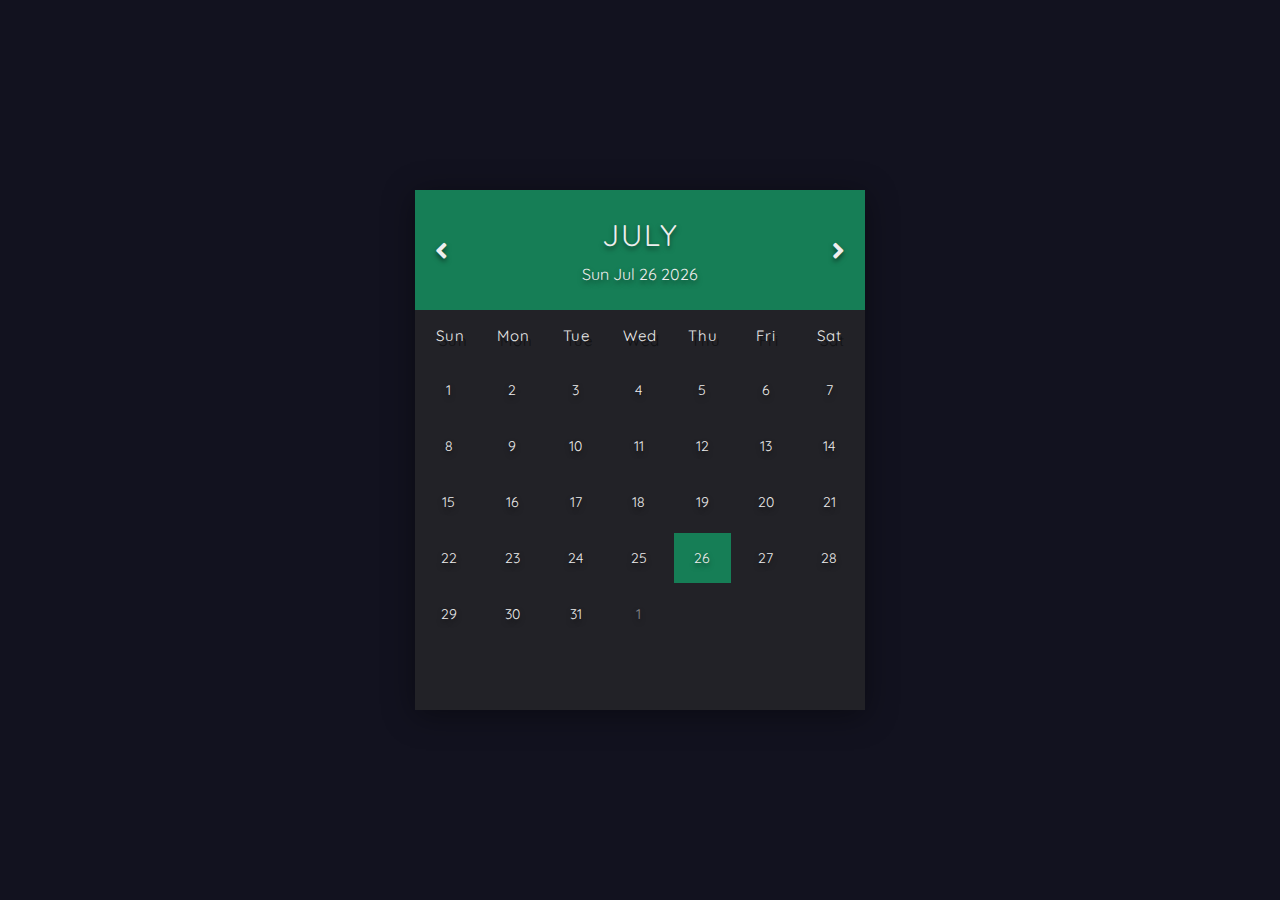
<file: jscalendar/calendar.html>
<!DOCTYPE html>
<html>
    <head>
        <title>Calendar</title>
        <link rel="stylesheet" href="style.css" />
        <link rel="stylesheet" href="https://cdnjs.cloudflare.com/ajax/libs/font-awesome/5.15.4/css/all.min.css"/>
        <link rel="preconnect" href="https://fonts.googleapis.com">
        <link rel="preconnect" href="https://fonts.gstatic.com" crossorigin>
        <link href="https://fonts.googleapis.com/css2?family=Quicksand:wght@300;400;500;600;700&display=swap" rel="stylesheet">
    </head>
    <body>
        <div class="container">
            <div class="calendar">
                <div class="month">
                    <i class="fas fa-angle-left prev"></i>
                    <div class="date">
                        <h1></h1> 
                        <p></p>
                    </div>
                    <i class="fas fa-angle-right next"></i>
                </div>
                <div class="weekdays">
                    <div>Sun</div>
                    <div>Mon</div>
                    <div>Tue</div>
                    <div>Wed</div>
                    <div>Thu</div>
                    <div>Fri</div>
                    <div>Sat</div>
                </div>
                <div class="days">
                    
                </div>
                
            </div>
        </div>
        <script src="script.js"></script>
    </body>
</html>
</file>
<file: jscalendar/style.css>
* {
    margin: 0;
    padding: 0;
    box-sizing: border-box;
    font-family: "Quicksand",sans-serif;
}

html {
    font-size: 62.5%;
}

.container {
    width: 100%;
    height: 100vh;
    background-color: #12121f;
    color: #eee;
    display: flex;
    justify-content: center;
    align-items: center;
}

.calendar {
    width: 45rem;
    height: 52rem;
    background-color: #222227;
    box-shadow: 0 0.5rem 3rem rgba(0,0, 0, 0.4);
}

.month {
    width: 100%;
    height: 12rem;
    background-color: #167e56;
    display: flex;
    justify-content: space-between;
    align-items: center;
    padding: 0 2rem;
    text-align: center;
    text-shadow: 0 0.3rem 0.5rem rgba(0, 0, 0, 0.5);
}

.month i {
    font-size: 2.5rem;
    cursor: pointer;

}

.month h1 {
    font-size: 3rem;
    font-weight: 400;
    text-transform: uppercase;
    letter-spacing: 0.2rem;
    margin-bottom: 1rem;
}

.month p {
    font-size: 1.6rem;
}

.weekdays {
    width: 100%;
    height: 5rem;
    padding: 0 0.4rem;
    display: flex;
    align-items: center;
}

.weekdays div {
    font-size: 1.5rem ;
    font-weight: 400;
    letter-spacing: .1rem;
    width: calc(44.2rem/7);
    display: flex;
    justify-content: center;
    align-items: center;
    text-shadow: 0.3rem 0.5rem rgba(0, 0, 0, 0.5);
}

.days {
    width: 100%;
    display: flex;
    flex-wrap: wrap;
    padding: 0.2rem;
}

.days div {
    font-size: 1.4rem;
    margin: 0.3rem;
    width: calc(40.2rem/7);
    height: 5rem;
    display: flex;
    justify-content: center;
    align-items: center;
    text-shadow: 0 0.3rem 0.5rem rgba(0, 0, 0, 0.5);
    transition: background-color 0.2;
}


.days div:hover:not(.today) {
    background-color: #262626;
    border: 0.2rem solid #777;
    cursor: pointer;
}
.prev-date,
.next-date {
    opacity: 0.5;
}

.today {
    background-color: #167e56;
}
</file>
